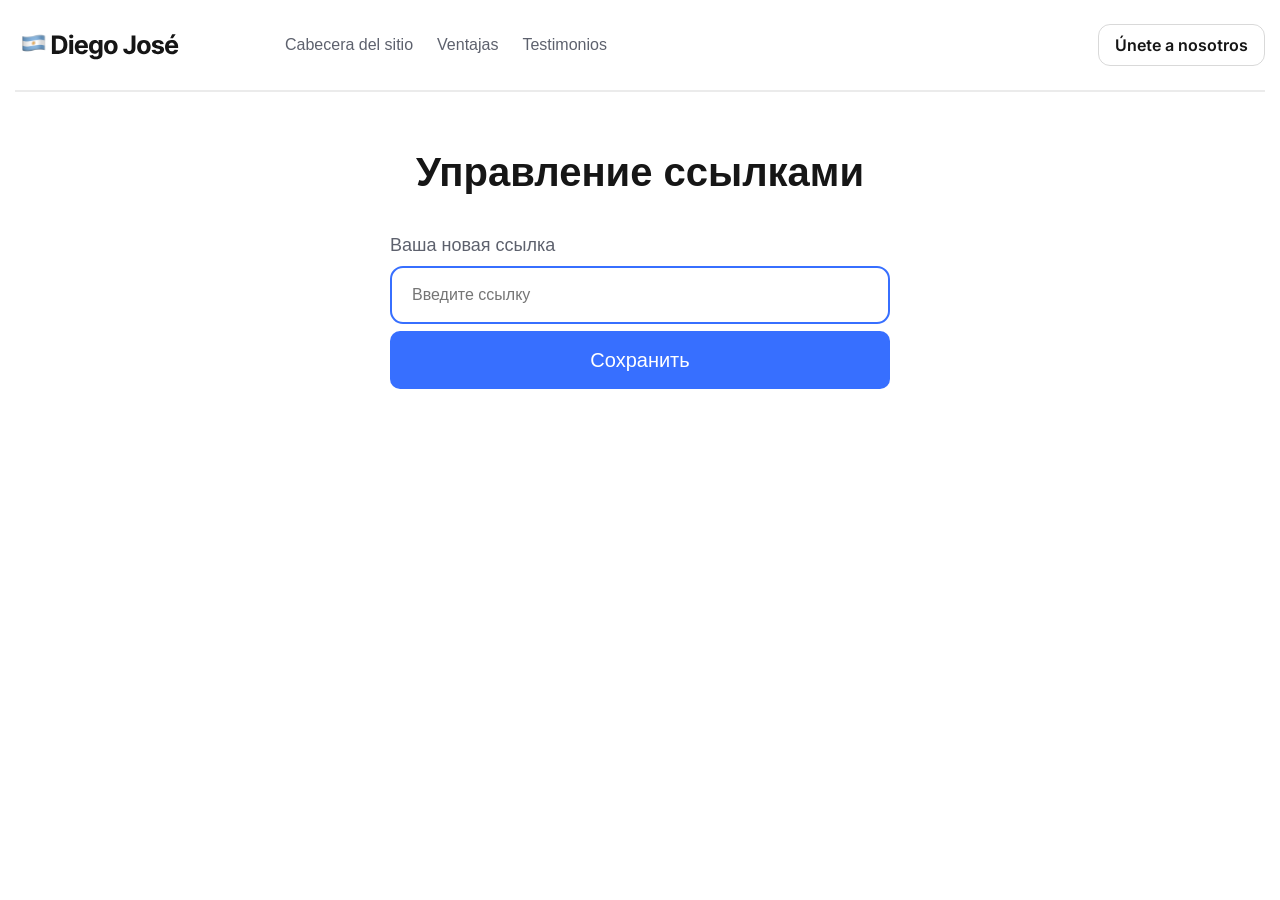
<file: app/admin_links.html>
<!DOCTYPE html>
<html lang="ru">

<head>
    <meta charset="UTF-8">
    <meta http-equiv="X-UA-Compatible" content="IE=edge">
    <meta name="viewport" content="width=device-width, initial-scale=1.0">
    <meta name="description"
          content="Limited Club здесь высокие показатели — не цель, а стандарт">
    <meta http-equiv="cache-control" content="public, max-age=3600">
    <title>Управление ссылками</title>
    <link rel="icon" href="images/icons/favicon.svg" type="images/x-icon">
    <link rel="shortcut icon" href="images/icons/favicon.svg" type="images/x-icon">
    <link rel="stylesheet" href="css/style.min.css">
    <link rel="stylesheet" href="https://cdn.jsdelivr.net/npm/@fancyapps/ui@5.0/dist/fancybox/fancybox.css"/>
</head>
<body class="body">

<header class="header navigation">
    <div class="container">
        <div class="navigation__inner">
            <a class="logo" href="/">
                <img class="logo__img" src="images/icons/logo.svg" alt="logo" width="170" height="30">
            </a>
            <nav class="navigation__nav">
                <ul class="navigation__list">
                    <li>
                        <a class="navigation__link" href="">Cabecera del sitio</a>
                    </li>
                    <li>
                        <a class="navigation__link" href="#benefits">Ventajas</a>
                    </li>
                    <li>
                        <a class="navigation__link" href="#reviews">Testimonios</a>
                    </li>
                </ul>
            </nav>
            <a class="navigation__btn btn" id="headerbtn" href="">Únete a nosotros</a>
        </div>
    </div>
</header>
<main>
    <section class="admin">
        <div class="container">
            <h2 class="admin__title">Управление ссылками</h2>
            <form class="admin__form" id="linkForm">
                <label class="label" for="newLink">Ваша новая ссылка</label>
                <input class="field" type="text" id="newLink" name="newLink" placeholder="Введите ссылку" required>
                <button class="admin__btn" type="submit" onclick="changeLinks()">Сохранить</button>
            </form>
        </div>
    </section>
</main>
</file>
<file: app/css/style.min.css>
html{-webkit-box-sizing:border-box;box-sizing:border-box;scroll-behavior:smooth}*,*::before,*::after{-webkit-box-sizing:inherit;box-sizing:inherit}a{text-decoration:none;color:inherit;outline:rgba(0,0,0,0)}ul,ol{padding:0}ul{list-style:none}body,h1,h2,h3,h4,h5,h6,p,ul,ol,blockquote{margin:0}img{max-width:100%;display:block}input,button,textarea,select{font:inherit;padding:0;background-color:rgba(0,0,0,0);outline:rgba(0,0,0,0);border:none;-webkit-appearance:none;-moz-appearance:none;appearance:none}button{cursor:pointer;display:inline-block}address,cite{font-style:normal}input[type=number]::-webkit-inner-spin-button,input[type=number]::-webkit-outer-spin-button{-webkit-appearance:none;margin:0}@font-face{font-family:"Inter";src:url("../fonts/Inter-Bold.woff2") format("woff2"),url("../fonts/Inter-Bold.woff") format("woff");font-weight:700;font-display:swap;font-style:normal}@font-face{font-family:"Inter";src:url("../fonts/Inter-SemiBold.woff2") format("woff2"),url("../fonts/Inter-SemiBold.woff") format("woff");font-weight:600;font-display:swap;font-style:normal}@font-face{font-family:"SFProDisplay";src:url("../fonts/SFProDisplay-Regular.woff2") format("woff2"),url("../fonts/SFProDisplay-Regular.woff") format("woff");font-weight:400;font-display:swap;font-style:normal}@font-face{font-family:"SFProDisplay";src:url("../fonts/SFProDisplay-Semibold.woff2") format("woff2"),url("../fonts/SFProDisplay-Semibold.woff") format("woff");font-weight:500;font-display:swap;font-style:normal}@font-face{font-family:swiper-icons;src:url("data:application/font-woff;charset=utf-8;base64, [base64]//wADZ2x5ZgAAAywAAADMAAAD2MHtryVoZWFkAAABbAAAADAAAAA2E2+eoWhoZWEAAAGcAAAAHwAAACQC9gDzaG10eAAAAigAAAAZAAAArgJkABFsb2NhAAAC0AAAAFoAAABaFQAUGG1heHAAAAG8AAAAHwAAACAAcABAbmFtZQAAA/gAAAE5AAACXvFdBwlwb3N0AAAFNAAAAGIAAACE5s74hXjaY2BkYGAAYpf5Hu/j+W2+MnAzMYDAzaX6QjD6/4//Bxj5GA8AuRwMYGkAPywL13jaY2BkYGA88P8Agx4j+/8fQDYfA1AEBWgDAIB2BOoAeNpjYGRgYNBh4GdgYgABEMnIABJzYNADCQAACWgAsQB42mNgYfzCOIGBlYGB0YcxjYGBwR1Kf2WQZGhhYGBiYGVmgAFGBiQQkOaawtDAoMBQxXjg/wEGPcYDDA4wNUA2CCgwsAAAO4EL6gAAeNpj2M0gyAACqxgGNWBkZ2D4/wMA+xkDdgAAAHjaY2BgYGaAYBkGRgYQiAHyGMF8FgYHIM3DwMHABGQrMOgyWDLEM1T9/w8UBfEMgLzE////P/5//f/V/xv+r4eaAAeMbAxwIUYmIMHEgKYAYjUcsDAwsLKxc3BycfPw8jEQA/[base64]/uznmfPFBNODM2K7MTQ45YEAZqGP81AmGGcF3iPqOop0r1SPTaTbVkfUe4HXj97wYE+yNwWYxwWu4v1ugWHgo3S1XdZEVqWM7ET0cfnLGxWfkgR42o2PvWrDMBSFj/IHLaF0zKjRgdiVMwScNRAoWUoH78Y2icB/yIY09An6AH2Bdu/UB+yxopYshQiEvnvu0dURgDt8QeC8PDw7Fpji3fEA4z/PEJ6YOB5hKh4dj3EvXhxPqH/SKUY3rJ7srZ4FZnh1PMAtPhwP6fl2PMJMPDgeQ4rY8YT6Gzao0eAEA409DuggmTnFnOcSCiEiLMgxCiTI6Cq5DZUd3Qmp10vO0LaLTd2cjN4fOumlc7lUYbSQcZFkutRG7g6JKZKy0RmdLY680CDnEJ+UMkpFFe1RN7nxdVpXrC4aTtnaurOnYercZg2YVmLN/d/gczfEimrE/fs/bOuq29Zmn8tloORaXgZgGa78yO9/cnXm2BpaGvq25Dv9S4E9+5SIc9PqupJKhYFSSl47+Qcr1mYNAAAAeNptw0cKwkAAAMDZJA8Q7OUJvkLsPfZ6zFVERPy8qHh2YER+3i/BP83vIBLLySsoKimrqKqpa2hp6+jq6RsYGhmbmJqZSy0sraxtbO3sHRydnEMU4uR6yx7JJXveP7WrDycAAAAAAAH//wACeNpjYGRgYOABYhkgZgJCZgZNBkYGLQZtIJsFLMYAAAw3ALgAeNolizEKgDAQBCchRbC2sFER0YD6qVQiBCv/H9ezGI6Z5XBAw8CBK/m5iQQVauVbXLnOrMZv2oLdKFa8Pjuru2hJzGabmOSLzNMzvutpB3N42mNgZGBg4GKQYzBhYMxJLMlj4GBgAYow/P/PAJJhLM6sSoWKfWCAAwDAjgbRAAB42mNgYGBkAIIbCZo5IPrmUn0hGA0AO8EFTQAA");font-weight:400;font-style:normal}:root{--swiper-theme-color:#007aff}:host{position:relative;display:block;margin-left:auto;margin-right:auto;z-index:1}.swiper{margin-left:auto;margin-right:auto;position:relative;overflow:hidden;overflow:clip;list-style:none;padding:0;z-index:1;display:block}.swiper-vertical>.swiper-wrapper{-webkit-box-orient:vertical;-webkit-box-direction:normal;-ms-flex-direction:column;flex-direction:column}.swiper-wrapper{position:relative;width:100%;height:100%;z-index:1;display:-webkit-box;display:-ms-flexbox;display:flex;-webkit-transition-property:-webkit-transform;transition-property:-webkit-transform;transition-property:transform;transition-property:transform, -webkit-transform;-webkit-transition-timing-function:var(--swiper-wrapper-transition-timing-function, initial);transition-timing-function:var(--swiper-wrapper-transition-timing-function, initial);-webkit-box-sizing:content-box;box-sizing:content-box}.swiper-android .swiper-slide,.swiper-ios .swiper-slide,.swiper-wrapper{-webkit-transform:translate3d(0px, 0, 0);transform:translate3d(0px, 0, 0)}.swiper-horizontal{-ms-touch-action:pan-y;touch-action:pan-y}.swiper-vertical{-ms-touch-action:pan-x;touch-action:pan-x}.swiper-slide{-ms-flex-negative:0;flex-shrink:0;width:100%;height:100%;position:relative;-webkit-transition-property:-webkit-transform;transition-property:-webkit-transform;transition-property:transform;transition-property:transform, -webkit-transform;display:block}.swiper-slide-invisible-blank{visibility:hidden}.swiper-autoheight,.swiper-autoheight .swiper-slide{height:auto}.swiper-autoheight .swiper-wrapper{-webkit-box-align:start;-ms-flex-align:start;align-items:flex-start;-webkit-transition-property:height,-webkit-transform;transition-property:height,-webkit-transform;transition-property:transform,height;transition-property:transform,height,-webkit-transform}.swiper-backface-hidden .swiper-slide{-webkit-transform:translateZ(0);transform:translateZ(0);-webkit-backface-visibility:hidden;backface-visibility:hidden}.swiper-3d.swiper-css-mode .swiper-wrapper{-webkit-perspective:1200px;perspective:1200px}.swiper-3d .swiper-wrapper{-webkit-transform-style:preserve-3d;transform-style:preserve-3d}.swiper-3d{-webkit-perspective:1200px;perspective:1200px}.swiper-3d .swiper-cube-shadow,.swiper-3d .swiper-slide{-webkit-transform-style:preserve-3d;transform-style:preserve-3d}.swiper-css-mode>.swiper-wrapper{overflow:auto;scrollbar-width:none;-ms-overflow-style:none}.swiper-css-mode>.swiper-wrapper::-webkit-scrollbar{display:none}.swiper-css-mode>.swiper-wrapper>.swiper-slide{scroll-snap-align:start start}.swiper-css-mode.swiper-horizontal>.swiper-wrapper{-ms-scroll-snap-type:x mandatory;scroll-snap-type:x mandatory}.swiper-css-mode.swiper-vertical>.swiper-wrapper{-ms-scroll-snap-type:y mandatory;scroll-snap-type:y mandatory}.swiper-css-mode.swiper-free-mode>.swiper-wrapper{-ms-scroll-snap-type:none;scroll-snap-type:none}.swiper-css-mode.swiper-free-mode>.swiper-wrapper>.swiper-slide{scroll-snap-align:none}.swiper-css-mode.swiper-centered>.swiper-wrapper::before{content:"";-ms-flex-negative:0;flex-shrink:0;-webkit-box-ordinal-group:10000;-ms-flex-order:9999;order:9999}.swiper-css-mode.swiper-centered>.swiper-wrapper>.swiper-slide{scroll-snap-align:center center;scroll-snap-stop:always}.swiper-css-mode.swiper-centered.swiper-horizontal>.swiper-wrapper>.swiper-slide:first-child{-webkit-margin-start:var(--swiper-centered-offset-before);margin-inline-start:var(--swiper-centered-offset-before)}.swiper-css-mode.swiper-centered.swiper-horizontal>.swiper-wrapper::before{height:100%;min-height:1px;width:var(--swiper-centered-offset-after)}.swiper-css-mode.swiper-centered.swiper-vertical>.swiper-wrapper>.swiper-slide:first-child{-webkit-margin-before:var(--swiper-centered-offset-before);margin-block-start:var(--swiper-centered-offset-before)}.swiper-css-mode.swiper-centered.swiper-vertical>.swiper-wrapper::before{width:100%;min-width:1px;height:var(--swiper-centered-offset-after)}.swiper-3d .swiper-slide-shadow,.swiper-3d .swiper-slide-shadow-bottom,.swiper-3d .swiper-slide-shadow-left,.swiper-3d .swiper-slide-shadow-right,.swiper-3d .swiper-slide-shadow-top{position:absolute;left:0;top:0;width:100%;height:100%;pointer-events:none;z-index:10}.swiper-3d .swiper-slide-shadow{background:rgba(0, 0, 0, 0.15)}.swiper-3d .swiper-slide-shadow-left{background-image:-webkit-gradient(linear, right top, left top, from(rgba(0, 0, 0, 0.5)), to(rgba(0, 0, 0, 0)));background-image:linear-gradient(to left, rgba(0, 0, 0, 0.5), rgba(0, 0, 0, 0))}.swiper-3d .swiper-slide-shadow-right{background-image:-webkit-gradient(linear, left top, right top, from(rgba(0, 0, 0, 0.5)), to(rgba(0, 0, 0, 0)));background-image:linear-gradient(to right, rgba(0, 0, 0, 0.5), rgba(0, 0, 0, 0))}.swiper-3d .swiper-slide-shadow-top{background-image:-webkit-gradient(linear, left bottom, left top, from(rgba(0, 0, 0, 0.5)), to(rgba(0, 0, 0, 0)));background-image:linear-gradient(to top, rgba(0, 0, 0, 0.5), rgba(0, 0, 0, 0))}.swiper-3d .swiper-slide-shadow-bottom{background-image:-webkit-gradient(linear, left top, left bottom, from(rgba(0, 0, 0, 0.5)), to(rgba(0, 0, 0, 0)));background-image:linear-gradient(to bottom, rgba(0, 0, 0, 0.5), rgba(0, 0, 0, 0))}.swiper-lazy-preloader{width:42px;height:42px;position:absolute;left:50%;top:50%;margin-left:-21px;margin-top:-21px;z-index:10;-webkit-transform-origin:50%;-ms-transform-origin:50%;transform-origin:50%;-webkit-box-sizing:border-box;box-sizing:border-box;border:4px solid var(--swiper-preloader-color, var(--swiper-theme-color));border-radius:50%;border-top-color:transparent}.swiper-watch-progress .swiper-slide-visible .swiper-lazy-preloader,.swiper:not(.swiper-watch-progress) .swiper-lazy-preloader{-webkit-animation:swiper-preloader-spin 1s infinite linear;animation:swiper-preloader-spin 1s infinite linear}.swiper-lazy-preloader-white{--swiper-preloader-color:#fff}.swiper-lazy-preloader-black{--swiper-preloader-color:#000}@-webkit-keyframes swiper-preloader-spin{0%{-webkit-transform:rotate(0deg);transform:rotate(0deg)}100%{-webkit-transform:rotate(360deg);transform:rotate(360deg)}}@keyframes swiper-preloader-spin{0%{-webkit-transform:rotate(0deg);transform:rotate(0deg)}100%{-webkit-transform:rotate(360deg);transform:rotate(360deg)}}.swiper-virtual .swiper-slide{-webkit-backface-visibility:hidden;-webkit-transform:translateZ(0);transform:translateZ(0)}.swiper-virtual.swiper-css-mode .swiper-wrapper::after{content:"";position:absolute;left:0;top:0;pointer-events:none}.swiper-virtual.swiper-css-mode.swiper-horizontal .swiper-wrapper::after{height:1px;width:var(--swiper-virtual-size)}.swiper-virtual.swiper-css-mode.swiper-vertical .swiper-wrapper::after{width:1px;height:var(--swiper-virtual-size)}:root{--swiper-navigation-size:44px}.swiper-button-next,.swiper-button-prev{position:absolute;top:var(--swiper-navigation-top-offset, 50%);width:calc(var(--swiper-navigation-size)/44*27);height:var(--swiper-navigation-size);margin-top:calc(0px - var(--swiper-navigation-size)/2);z-index:10;cursor:pointer;display:-webkit-box;display:-ms-flexbox;display:flex;-webkit-box-align:center;-ms-flex-align:center;align-items:center;-webkit-box-pack:center;-ms-flex-pack:center;justify-content:center;color:var(--swiper-navigation-color, var(--swiper-theme-color))}.swiper-button-next.swiper-button-disabled,.swiper-button-prev.swiper-button-disabled{opacity:.35;cursor:auto;pointer-events:none}.swiper-button-next.swiper-button-hidden,.swiper-button-prev.swiper-button-hidden{opacity:0;cursor:auto;pointer-events:none}.swiper-navigation-disabled .swiper-button-next,.swiper-navigation-disabled .swiper-button-prev{display:none !important}.swiper-button-next svg,.swiper-button-prev svg{width:100%;height:100%;-o-object-fit:contain;object-fit:contain;-webkit-transform-origin:center;-ms-transform-origin:center;transform-origin:center}.swiper-rtl .swiper-button-next svg,.swiper-rtl .swiper-button-prev svg{-webkit-transform:rotate(180deg);-ms-transform:rotate(180deg);transform:rotate(180deg)}.swiper-button-prev,.swiper-rtl .swiper-button-next{left:var(--swiper-navigation-sides-offset, 10px);right:auto}.swiper-button-next,.swiper-rtl .swiper-button-prev{right:var(--swiper-navigation-sides-offset, 10px);left:auto}.swiper-button-lock{display:none}.swiper-button-next:after,.swiper-button-prev:after{font-family:swiper-icons;font-size:var(--swiper-navigation-size);text-transform:none !important;letter-spacing:0;font-variant:initial;line-height:1}.swiper-button-prev:after,.swiper-rtl .swiper-button-next:after{content:"prev"}.swiper-button-next,.swiper-rtl .swiper-button-prev{right:var(--swiper-navigation-sides-offset, 10px);left:auto}.swiper-button-next:after,.swiper-rtl .swiper-button-prev:after{content:"next"}.swiper-pagination{position:absolute;text-align:center;-webkit-transition:.3s opacity;transition:.3s opacity;-webkit-transform:translate3d(0, 0, 0);transform:translate3d(0, 0, 0);z-index:10}.swiper-pagination.swiper-pagination-hidden{opacity:0}.swiper-pagination-disabled>.swiper-pagination,.swiper-pagination.swiper-pagination-disabled{display:none !important}.swiper-horizontal>.swiper-pagination-bullets,.swiper-pagination-bullets.swiper-pagination-horizontal,.swiper-pagination-custom,.swiper-pagination-fraction{bottom:var(--swiper-pagination-bottom, 8px);top:var(--swiper-pagination-top, auto);left:0;width:100%}.swiper-pagination-bullets-dynamic{overflow:hidden;font-size:0}.swiper-pagination-bullets-dynamic .swiper-pagination-bullet{-webkit-transform:scale(0.33);-ms-transform:scale(0.33);transform:scale(0.33);position:relative}.swiper-pagination-bullets-dynamic .swiper-pagination-bullet-active{-webkit-transform:scale(1);-ms-transform:scale(1);transform:scale(1)}.swiper-pagination-bullets-dynamic .swiper-pagination-bullet-active-main{-webkit-transform:scale(1);-ms-transform:scale(1);transform:scale(1)}.swiper-pagination-bullets-dynamic .swiper-pagination-bullet-active-prev{-webkit-transform:scale(0.66);-ms-transform:scale(0.66);transform:scale(0.66)}.swiper-pagination-bullets-dynamic .swiper-pagination-bullet-active-prev-prev{-webkit-transform:scale(0.33);-ms-transform:scale(0.33);transform:scale(0.33)}.swiper-pagination-bullets-dynamic .swiper-pagination-bullet-active-next{-webkit-transform:scale(0.66);-ms-transform:scale(0.66);transform:scale(0.66)}.swiper-pagination-bullets-dynamic .swiper-pagination-bullet-active-next-next{-webkit-transform:scale(0.33);-ms-transform:scale(0.33);transform:scale(0.33)}.swiper-pagination-bullet{width:var(--swiper-pagination-bullet-width, var(--swiper-pagination-bullet-size, 8px));height:var(--swiper-pagination-bullet-height, var(--swiper-pagination-bullet-size, 8px));display:inline-block;border-radius:var(--swiper-pagination-bullet-border-radius, 50%);background:var(--swiper-pagination-bullet-inactive-color, #000);opacity:var(--swiper-pagination-bullet-inactive-opacity, 0.2)}button.swiper-pagination-bullet{border:none;margin:0;padding:0;-webkit-box-shadow:none;box-shadow:none;-webkit-appearance:none;-moz-appearance:none;appearance:none}.swiper-pagination-clickable .swiper-pagination-bullet{cursor:pointer}.swiper-pagination-bullet:only-child{display:none !important}.swiper-pagination-bullet-active{opacity:var(--swiper-pagination-bullet-opacity, 1);background:var(--swiper-pagination-color, var(--swiper-theme-color))}.swiper-pagination-vertical.swiper-pagination-bullets,.swiper-vertical>.swiper-pagination-bullets{right:var(--swiper-pagination-right, 8px);left:var(--swiper-pagination-left, auto);top:50%;-webkit-transform:translate3d(0px, -50%, 0);transform:translate3d(0px, -50%, 0)}.swiper-pagination-vertical.swiper-pagination-bullets .swiper-pagination-bullet,.swiper-vertical>.swiper-pagination-bullets .swiper-pagination-bullet{margin:var(--swiper-pagination-bullet-vertical-gap, 6px) 0;display:block}.swiper-pagination-vertical.swiper-pagination-bullets.swiper-pagination-bullets-dynamic,.swiper-vertical>.swiper-pagination-bullets.swiper-pagination-bullets-dynamic{top:50%;-webkit-transform:translateY(-50%);-ms-transform:translateY(-50%);transform:translateY(-50%);width:8px}.swiper-pagination-vertical.swiper-pagination-bullets.swiper-pagination-bullets-dynamic .swiper-pagination-bullet,.swiper-vertical>.swiper-pagination-bullets.swiper-pagination-bullets-dynamic .swiper-pagination-bullet{display:inline-block;-webkit-transition:.2s transform,.2s top;transition:.2s transform,.2s top}.swiper-horizontal>.swiper-pagination-bullets .swiper-pagination-bullet,.swiper-pagination-horizontal.swiper-pagination-bullets .swiper-pagination-bullet{margin:0 var(--swiper-pagination-bullet-horizontal-gap, 4px)}.swiper-horizontal>.swiper-pagination-bullets.swiper-pagination-bullets-dynamic,.swiper-pagination-horizontal.swiper-pagination-bullets.swiper-pagination-bullets-dynamic{left:50%;-webkit-transform:translateX(-50%);-ms-transform:translateX(-50%);transform:translateX(-50%);white-space:nowrap}.swiper-horizontal>.swiper-pagination-bullets.swiper-pagination-bullets-dynamic .swiper-pagination-bullet,.swiper-pagination-horizontal.swiper-pagination-bullets.swiper-pagination-bullets-dynamic .swiper-pagination-bullet{-webkit-transition:.2s transform,.2s left;transition:.2s transform,.2s left}.swiper-horizontal.swiper-rtl>.swiper-pagination-bullets-dynamic .swiper-pagination-bullet{-webkit-transition:.2s transform,.2s right;transition:.2s transform,.2s right}.swiper-pagination-fraction{color:var(--swiper-pagination-fraction-color, inherit)}.swiper-pagination-progressbar{background:var(--swiper-pagination-progressbar-bg-color, rgba(0, 0, 0, 0.25));position:absolute}.swiper-pagination-progressbar .swiper-pagination-progressbar-fill{background:var(--swiper-pagination-color, var(--swiper-theme-color));position:absolute;left:0;top:0;width:100%;height:100%;-webkit-transform:scale(0);-ms-transform:scale(0);transform:scale(0);-webkit-transform-origin:left top;-ms-transform-origin:left top;transform-origin:left top}.swiper-rtl .swiper-pagination-progressbar .swiper-pagination-progressbar-fill{-webkit-transform-origin:right top;-ms-transform-origin:right top;transform-origin:right top}.swiper-horizontal>.swiper-pagination-progressbar,.swiper-pagination-progressbar.swiper-pagination-horizontal,.swiper-pagination-progressbar.swiper-pagination-vertical.swiper-pagination-progressbar-opposite,.swiper-vertical>.swiper-pagination-progressbar.swiper-pagination-progressbar-opposite{width:100%;height:var(--swiper-pagination-progressbar-size, 4px);left:0;top:0}.swiper-horizontal>.swiper-pagination-progressbar.swiper-pagination-progressbar-opposite,.swiper-pagination-progressbar.swiper-pagination-horizontal.swiper-pagination-progressbar-opposite,.swiper-pagination-progressbar.swiper-pagination-vertical,.swiper-vertical>.swiper-pagination-progressbar{width:var(--swiper-pagination-progressbar-size, 4px);height:100%;left:0;top:0}.swiper-pagination-lock{display:none}.swiper-scrollbar{border-radius:var(--swiper-scrollbar-border-radius, 10px);position:relative;-ms-touch-action:none;touch-action:none;background:var(--swiper-scrollbar-bg-color, rgba(0, 0, 0, 0.1))}.swiper-scrollbar-disabled>.swiper-scrollbar,.swiper-scrollbar.swiper-scrollbar-disabled{display:none !important}.swiper-horizontal>.swiper-scrollbar,.swiper-scrollbar.swiper-scrollbar-horizontal{position:absolute;left:var(--swiper-scrollbar-sides-offset, 1%);bottom:var(--swiper-scrollbar-bottom, 4px);top:var(--swiper-scrollbar-top, auto);z-index:50;height:var(--swiper-scrollbar-size, 4px);width:calc(100% - 2*var(--swiper-scrollbar-sides-offset, 1%))}.swiper-scrollbar.swiper-scrollbar-vertical,.swiper-vertical>.swiper-scrollbar{position:absolute;left:var(--swiper-scrollbar-left, auto);right:var(--swiper-scrollbar-right, 4px);top:var(--swiper-scrollbar-sides-offset, 1%);z-index:50;width:var(--swiper-scrollbar-size, 4px);height:calc(100% - 2*var(--swiper-scrollbar-sides-offset, 1%))}.swiper-scrollbar-drag{height:100%;width:100%;position:relative;background:var(--swiper-scrollbar-drag-bg-color, rgba(0, 0, 0, 0.5));border-radius:var(--swiper-scrollbar-border-radius, 10px);left:0;top:0}.swiper-scrollbar-cursor-drag{cursor:move}.swiper-scrollbar-lock{display:none}.swiper-zoom-container{width:100%;height:100%;display:-webkit-box;display:-ms-flexbox;display:flex;-webkit-box-pack:center;-ms-flex-pack:center;justify-content:center;-webkit-box-align:center;-ms-flex-align:center;align-items:center;text-align:center}.swiper-zoom-container>canvas,.swiper-zoom-container>img,.swiper-zoom-container>svg{max-width:100%;max-height:100%;-o-object-fit:contain;object-fit:contain}.swiper-slide-zoomed{cursor:move;-ms-touch-action:none;touch-action:none}.swiper .swiper-notification{position:absolute;left:0;top:0;pointer-events:none;opacity:0;z-index:-1000}.swiper-free-mode>.swiper-wrapper{-webkit-transition-timing-function:ease-out;transition-timing-function:ease-out;margin:0 auto}.swiper-grid>.swiper-wrapper{-ms-flex-wrap:wrap;flex-wrap:wrap}.swiper-grid-column>.swiper-wrapper{-ms-flex-wrap:wrap;flex-wrap:wrap;-webkit-box-orient:vertical;-webkit-box-direction:normal;-ms-flex-direction:column;flex-direction:column}.swiper-fade.swiper-free-mode .swiper-slide{-webkit-transition-timing-function:ease-out;transition-timing-function:ease-out}.swiper-fade .swiper-slide{pointer-events:none;-webkit-transition-property:opacity;transition-property:opacity}.swiper-fade .swiper-slide .swiper-slide{pointer-events:none}.swiper-fade .swiper-slide-active{pointer-events:auto}.swiper-fade .swiper-slide-active .swiper-slide-active{pointer-events:auto}.swiper-cube{overflow:visible}.swiper-cube .swiper-slide{pointer-events:none;-webkit-backface-visibility:hidden;backface-visibility:hidden;z-index:1;visibility:hidden;-webkit-transform-origin:0 0;-ms-transform-origin:0 0;transform-origin:0 0;width:100%;height:100%}.swiper-cube .swiper-slide .swiper-slide{pointer-events:none}.swiper-cube.swiper-rtl .swiper-slide{-webkit-transform-origin:100% 0;-ms-transform-origin:100% 0;transform-origin:100% 0}.swiper-cube .swiper-slide-active,.swiper-cube .swiper-slide-active .swiper-slide-active{pointer-events:auto}.swiper-cube .swiper-slide-active,.swiper-cube .swiper-slide-next,.swiper-cube .swiper-slide-prev{pointer-events:auto;visibility:visible}.swiper-cube .swiper-cube-shadow{position:absolute;left:0;bottom:0px;width:100%;height:100%;opacity:.6;z-index:0}.swiper-cube .swiper-cube-shadow:before{content:"";background:#000;position:absolute;left:0;top:0;bottom:0;right:0;-webkit-filter:blur(50px);filter:blur(50px)}.swiper-cube .swiper-slide-next+.swiper-slide{pointer-events:auto;visibility:visible}.swiper-cube .swiper-slide-shadow-cube.swiper-slide-shadow-bottom,.swiper-cube .swiper-slide-shadow-cube.swiper-slide-shadow-left,.swiper-cube .swiper-slide-shadow-cube.swiper-slide-shadow-right,.swiper-cube .swiper-slide-shadow-cube.swiper-slide-shadow-top{z-index:0;-webkit-backface-visibility:hidden;backface-visibility:hidden}.swiper-flip{overflow:visible}.swiper-flip .swiper-slide{pointer-events:none;-webkit-backface-visibility:hidden;backface-visibility:hidden;z-index:1}.swiper-flip .swiper-slide .swiper-slide{pointer-events:none}.swiper-flip .swiper-slide-active,.swiper-flip .swiper-slide-active .swiper-slide-active{pointer-events:auto}.swiper-flip .swiper-slide-shadow-flip.swiper-slide-shadow-bottom,.swiper-flip .swiper-slide-shadow-flip.swiper-slide-shadow-left,.swiper-flip .swiper-slide-shadow-flip.swiper-slide-shadow-right,.swiper-flip .swiper-slide-shadow-flip.swiper-slide-shadow-top{z-index:0;-webkit-backface-visibility:hidden;backface-visibility:hidden}.swiper-creative .swiper-slide{-webkit-backface-visibility:hidden;backface-visibility:hidden;overflow:hidden;-webkit-transition-property:opacity,height,-webkit-transform;transition-property:opacity,height,-webkit-transform;transition-property:transform,opacity,height;transition-property:transform,opacity,height,-webkit-transform}.swiper-cards{overflow:visible}.swiper-cards .swiper-slide{-webkit-transform-origin:center bottom;-ms-transform-origin:center bottom;transform-origin:center bottom;-webkit-backface-visibility:hidden;backface-visibility:hidden;overflow:hidden}.body{font-family:"SF Pro Display",sans-serif;font-weight:400;font-size:16px;line-height:1.5;color:#5d616d;background-color:#fff;position:relative;overflow-x:hidden}@media(max-width: 468px){.body{font-size:14px}}.body--active{overflow:hidden}.page-title,.section-title{line-height:1.1;color:#161616}.page-title{font-weight:700;letter-spacing:-1.68px;font-size:48px;margin:0 auto 25px}@media(max-width: 1300px){.page-title{font-size:44px}}@media(max-width: 1200px){.page-title{font-size:42px}}@media(max-width: 992px){.page-title{font-size:38px;margin-bottom:15px}}@media(max-width: 768px){.page-title{font-size:36px}}@media(max-width: 610px){.page-title{font-size:34px}}@media(max-width: 468px){.page-title{font-size:32px}}.section-title{text-align:center;font-family:"Inter",sans-serif;font-size:32px;letter-spacing:-1.12px;font-weight:600;margin-bottom:32px}@media(max-width: 992px){.section-title{font-size:30px;margin-bottom:30px}}@media(max-width: 768px){.section-title{font-size:28px;letter-spacing:-1.12px}}@media(max-width: 610px){.section-title{font-size:26px}}@media(max-width: 468px){.section-title{font-size:24px}}.container{max-width:1280px;padding:0 15px;margin:0 auto;width:100%}.indent{margin-top:128px}@media(max-width: 1200px){.indent{margin-top:110px}}@media(max-width: 992px){.indent{margin-top:95px}}@media(max-width: 768px){.indent{margin-top:80px}}@media(max-width: 610px){.indent{margin-top:65px}}@media(max-width: 468px){.indent{margin-top:62px}}.logo{-webkit-transition:opacity .3s,outline .3s;transition:opacity .3s,outline .3s;border-radius:3px}.logo:hover{opacity:.5}.logo:focus{outline:2px solid #376fff}.logo__img{background-repeat:no-repeat;-o-object-fit:cover;object-fit:cover;-o-object-position:center;object-position:center;-o-object-fit:contain;object-fit:contain}@media(max-width: 610px){.logo__img{width:150px}}@media(max-width: 468px){.logo__img{width:138px;height:auto}}.btn{display:inline-block;line-height:1;color:#161616;font-weight:600;font-family:"Inter",sans-serif;padding:12px 16px;border-radius:12px;border:1px solid rgba(22,22,22,.16);-webkit-transition:color .4s,background-color .4s,opacity .4s,border .4s;transition:color .4s,background-color .4s,opacity .4s,border .4s}.btn:hover{color:#376fff;border-color:#376fff}.btn:focus{color:#376fff}.btn--blue{background-color:#376fff;color:#fff;border-color:rgba(0,0,0,0);-webkit-box-shadow:0 -4px 19px 0px rgba(255,255,255,.25) inset;box-shadow:0 -4px 19px 0px rgba(255,255,255,.25) inset}.btn--blue:hover{background-color:#0042eb;border-color:#376fff;color:#fff}.btn--blue:focus{color:#fff}.btn--blue:active{background-color:#002c9e}.sr-only{position:absolute;width:1px;height:1px;margin:-1px;border:0;padding:0;white-space:nowrap;-webkit-clip-path:inset(100%);clip-path:inset(100%);clip:rect(0 0 0 0);overflow:hidden}svg,path{-webkit-transition:all .4s;transition:all .4s}.fancybox__content>.f-button.is-close-btn{opacity:0 !important}@media(max-width: 468px){.fancybox__content>.f-button.is-close-btn{opacity:1 !important}}::-webkit-scrollbar{width:5px}::-webkit-scrollbar-track{background-color:rgba(55,111,255,.2)}::-webkit-scrollbar-thumb,::selection{background-color:#376fff}::-moz-selection{color:#161616}::selection{color:#161616}.navigation{margin-bottom:50px}.navigation--footer{margin-bottom:0;mix-blend-mode:luminosity}.navigation__inner,.navigation__list{-webkit-box-align:center;-ms-flex-align:center;align-items:center;display:-webkit-box;display:-ms-flexbox;display:flex}.navigation__inner{padding:24px 0;border-bottom:2px solid rgba(0,0,0,.08);gap:20px}.navigation__inner--top{border-bottom:none;border-top:1px solid rgba(0,0,0,.08)}@media(max-width: 992px){.navigation__nav{margin-left:auto;margin-right:auto}}@media(max-width: 768px){.navigation__nav{display:none}}.navigation__list{margin-left:80px;display:-webkit-box;display:-ms-flexbox;display:flex;gap:24px}@media(max-width: 992px){.navigation__list{margin-left:0}}.navigation__link{border-bottom:1px solid rgba(0,0,0,0);position:relative;padding-bottom:2px;-webkit-transition:color .4s,border .4s;transition:color .4s,border .4s}.navigation__link::before{content:"";position:absolute;left:0;bottom:0;background-color:#376fff;width:0;height:1px;-webkit-transition:width .4s;transition:width .4s}.navigation__link:hover{color:#376fff}.navigation__link:hover::before{width:100%}.navigation__link:focus{color:#376fff}.navigation__btn{margin-left:auto}.start__info,.start__content{padding:0 15px}.start__info{max-width:485px;margin:0 auto 50px;text-align:center}@media(max-width: 768px){.start__info{margin-bottom:40px}}@media(max-width: 610px){.start__info{max-width:430px;margin-bottom:30px}}@media(max-width: 468px){.start__info{max-width:320px;margin-bottom:25px}}.start__title{max-width:450px}.start__text{line-height:1.42;color:rgba(22,22,22,.72);font-size:20px}@media(max-width: 768px){.start__text{font-size:18px}}@media(max-width: 610px){.start__text{font-size:16px}}@media(max-width: 468px){.start__text{font-size:14px}}.start__content,.start__clients,.start__avatars{display:-webkit-box;display:-ms-flexbox;display:flex;-webkit-box-align:center;-ms-flex-align:center;align-items:center}.start__content{-webkit-box-pack:center;-ms-flex-pack:center;justify-content:center;gap:24px;margin-bottom:40px}@media(max-width: 700px){.start__content{-webkit-box-orient:vertical;-webkit-box-direction:normal;-ms-flex-direction:column;flex-direction:column}}.start__btn{display:-webkit-box;display:-ms-flexbox;display:flex;-webkit-box-align:center;-ms-flex-align:center;align-items:center;gap:13px;font-size:22px;padding:18px 24px}@media(max-width: 1200px){.start__btn{font-size:20px}}@media(max-width: 992px){.start__btn{font-size:18px}}@media(max-width: 610px){.start__btn{font-size:16px;padding:16px 22px}}@media(max-width: 468px){.start__btn{padding:14px 22px}.start__btn svg{width:16px;height:13px}}.start__clients{gap:12px}@media(max-width: 700px){.start__clients{gap:10px}}.start__avatar{border-radius:50%}.start__avatar:not(:last-child){border:2px solid #fff;margin-right:-12px}.start__description{display:-webkit-box;display:-ms-flexbox;display:flex;-webkit-box-orient:vertical;-webkit-box-direction:normal;-ms-flex-direction:column;flex-direction:column;gap:2pxpx}.start__subtitle{font-size:18px;line-height:1.2;color:#161616;font-weight:600;font-family:"Inter",sans-serif}@media(max-width: 610px){.start__subtitle{font-size:16px}}@media(max-width: 468px){.start__subtitle{font-size:14px}}@media(max-width: 390px){.start__subtext{font-size:14px}}.start__img{padding:0 15px;background-repeat:no-repeat;-o-object-fit:cover;object-fit:cover;-o-object-position:center;object-position:center;-o-object-fit:contain;object-fit:contain;width:100%}@media(max-width: 1300px){.start__img{height:400px}}@media(max-width: 1100px){.start__img{height:370px}}@media(max-width: 992px){.start__img{height:330px}}@media(max-width: 900px){.start__img{height:300px;-o-object-fit:cover;object-fit:cover;padding:0}}@media(max-width: 468px){.start__img{display:none}}.start__img--mobile{display:none}@media(max-width: 468px){.start__img--mobile{display:block;width:100%;-o-object-fit:cover;object-fit:cover;-o-object-position:top;object-position:top}}.benefits__list{margin:0 auto;max-width:1120px;display:-ms-grid;display:grid;-ms-grid-columns:(1fr)[3];grid-template-columns:repeat(3, 1fr);gap:25px}@media(max-width: 1200px){.benefits__list{gap:20px}}@media(max-width: 860px){.benefits__list{gap:15px}}@media(max-width: 830px){.benefits__list{display:-webkit-box;display:-ms-flexbox;display:flex;-ms-flex-wrap:wrap;flex-wrap:wrap}}@media(max-width: 610px){.benefits__list{gap:25px}}.benefits__item{-webkit-box-shadow:0 6px 18px 0 rgba(0,0,0,.08);box-shadow:0 6px 18px 0 rgba(0,0,0,.08);background-color:#fff;border-radius:16px;padding:18px 20px;text-align:center;display:-webkit-box;display:-ms-flexbox;display:flex;-webkit-box-orient:vertical;-webkit-box-direction:normal;-ms-flex-direction:column;flex-direction:column}@media(max-width: 830px){.benefits__item{width:48%;margin:0 auto}}@media(max-width: 610px){.benefits__item{width:100%}}@media(max-width: 468px){.benefits__item{padding:16px 24px}}.benefits__img{background-repeat:no-repeat;background-position:center center;background-size:cover;margin:0 auto 16px}.benefits__name{color:#161616;font-size:20px;line-height:1.4;margin-bottom:4px}@media(max-width: 610px){.benefits__name{font-size:18px}}@media(max-width: 468px){.benefits__name{font-size:16px}}.benefits__text{line-height:1.55;max-width:300px;margin:0 auto 16px}.benefits__link{margin-top:auto;width:100%;display:-webkit-box;display:-ms-flexbox;display:flex;-webkit-box-align:center;-ms-flex-align:center;align-items:center;gap:8px;-webkit-box-pack:center;-ms-flex-pack:center;justify-content:center}.benefits__link:hover svg path{fill:#376fff}.benefits__link:focus{color:inherit;opacity:.4}.reviews__swiper{max-width:930px;margin:0 auto;position:relative}@media(max-width: 1100px){.reviews__swiper{max-width:715px}}@media(max-width: 870px){.reviews__swiper{max-width:528px}}@media(max-width: 690px){.reviews__swiper{max-width:347px}}@media(max-width: 540px){.reviews__swiper{max-width:166px}}.reviews__slide{background-repeat:no-repeat;background-position:center center;background-size:cover;border-radius:8px;height:300px;display:-webkit-box;display:-ms-flexbox;display:flex;position:relative}.reviews__video{background-repeat:no-repeat;background-position:center center;background-size:cover;border-radius:8px}.reviews__btn,.reviews__play{width:48px;height:48px;border-radius:50%;-webkit-transition:background-color .4s;transition:background-color .4s}.reviews__btn::before,.reviews__play::before{background-repeat:no-repeat;background-position:center center;background-size:cover;content:"";position:absolute;top:50%;left:50%;-webkit-transform:translate(-50%, -50%);-ms-transform:translate(-50%, -50%);transform:translate(-50%, -50%)}.reviews__btn{top:50%;-webkit-transform:translateY(-50%);-ms-transform:translateY(-50%);transform:translateY(-50%);left:-83px;position:absolute;z-index:1000;border:1px solid rgba(22,22,22,.16)}@media(max-width: 1200px){.reviews__btn{left:-60px}}@media(max-width: 870px){.reviews__btn{left:-80px}}@media(max-width: 770px){.reviews__btn{left:-65px}}@media(max-width: 540px){.reviews__btn{left:-75px}}@media(max-width: 360px){.reviews__btn{left:-65px}}.reviews__btn:hover{background-color:rgba(22,22,22,.05)}.reviews__btn:active{background-color:rgba(22,22,22,.1)}.reviews__btn::before{width:6px;height:12px;background-image:url("../images/icons/prev-arrow.svg")}.reviews__btn--next{left:auto;right:-83px}@media(max-width: 1200px){.reviews__btn--next{right:-60px}}@media(max-width: 1100px){.reviews__btn--next{right:-50px}}@media(max-width: 870px){.reviews__btn--next{right:-80px}}@media(max-width: 770px){.reviews__btn--next{right:-65px}}@media(max-width: 540px){.reviews__btn--next{right:-75px}}@media(max-width: 360px){.reviews__btn--next{right:-65px}}.reviews__btn--next::before{background-image:url("../images/icons/next-arrow.svg")}.reviews__play{background-repeat:no-repeat;background-position:center center;background-size:cover;top:50%;left:50%;-webkit-transform:translate(-50%, -50%);-ms-transform:translate(-50%, -50%);transform:translate(-50%, -50%);background-size:cover;position:absolute;border:2px solid #fff;background-color:rgba(217,217,217,.1)}.reviews__play:hover{background-color:rgba(217,217,217,.2)}.reviews__play:active{background-color:rgba(217,217,217,.3)}.reviews__play::before{width:14px;height:18px;background-image:url("../images/icons/play-video.svg")}.reviews .swiper{position:static}.certificados__images{display:-ms-grid;display:grid;-ms-grid-columns:(1fr)[2];grid-template-columns:repeat(2, 1fr);grid-gap:24px;max-width:740px;margin:0 auto}@media(max-width: 768px){.certificados__images{gap:16px}}@media(max-width: 710px){.certificados__images{-ms-grid-columns:(1fr)[1];grid-template-columns:repeat(1, 1fr);gap:25px}}.certificados__img{border-radius:8px;margin:0 auto;background-repeat:no-repeat;-o-object-fit:cover;object-fit:cover;-o-object-position:center;object-position:center}@media(max-width: 768px){.certificados__img{height:340px}}.admin__title{font-size:40px;text-align:center;margin-bottom:30px;color:#161616}.admin__form{max-width:500px;margin:0 auto}.admin__btn{line-height:1;font-size:20px;color:#fff;background-color:#376fff;border:2px solid rgba(0,0,0,0);padding:17px 40px;border-radius:10px;width:100%;-webkit-transition:color .4s,border .4s,opacity .4s,background-color .4s;transition:color .4s,border .4s,opacity .4s,background-color .4s}.admin__btn:hover{background-color:rgba(0,0,0,0);border-color:#376fff;color:#161616}.admin__btn:focus{opacity:.5}.admin .label{font-size:18px;display:block;margin-bottom:7px}.admin .field{width:100%;border-radius:13px;padding:15px 20px;border:2px solid #376fff;color:#161616;margin-bottom:7px}
</file>
